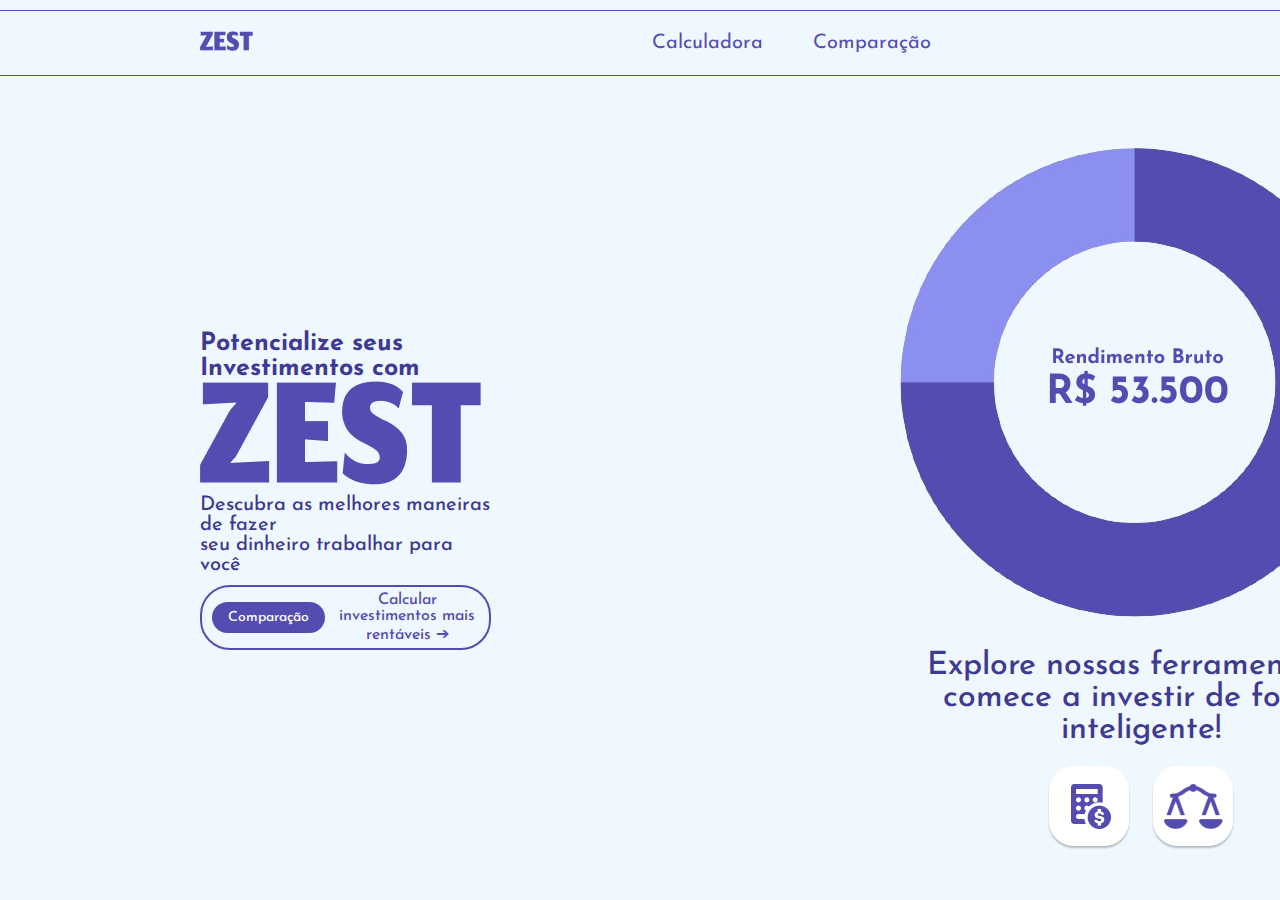
<file: index.html>
<!DOCTYPE html>
<html lang="pt-br">

<head>
    <meta charset="UTF-8">
    <meta name="viewport" content="width=device-width, initial-scale=1.0">
    <link rel="stylesheet" href="style.css">
    <link rel="shortcut icon" href="/img/shortcut-icon-zest.png" type="image/x-icon">
    <!--Fonte-->
    <link rel="preconnect" href="https://fonts.googleapis.com">
    <link rel="preconnect" href="https://fonts.gstatic.com" crossorigin>
    <link href="https://fonts.googleapis.com/css2?family=Josefin+Sans:ital,wght@0,100..700;1,100..700&display=swap"
        rel="stylesheet">
    <link rel="preconnect" href="https://fonts.googleapis.com">
    <link rel="preconnect" href="https://fonts.gstatic.com" crossorigin>
    <link href="https://fonts.googleapis.com/css2?family=Jomhuria&display=swap" rel="stylesheet">

    <title>Zest - Investimento inteligente</title>
</head>

<body>

    <header>
        <div class="container-header">
            <a href="#"><img src="/img/Logo-Zest.png" alt="Logo do Site" class="logo"></a>
            <nav>
                <ul class="menu">
                    <li><a href="/calculadora.html">Calculadora</a></li>
                    <li><a href="/comparacao.html">Comparação</a></li>
                </ul>
            </nav>
        </div>
    </header>

    <section class="home">

        <div class="info">
            <div class="container-info">
                <h1 class="sub">Potencialize seus <br> Investimentos com</h1>
                <img src="/img/Zest.png" alt="#" class="zest">
                <h1 class="leg">Descubra as melhores maneiras de fazer <br> seu dinheiro trabalhar para você</h1>
                <a href="/comparacao.html">
                    <div class="button-base">
                        <button class="button-comparacao">Comparação</button>
                        <span>Calcular investimentos mais rentáveis ➔</span>
                    </div>
                </a>
            </div>
            <div class="img-main">
                <img src="/img/Rendimento Bruto.png" alt="Investimento Bruto">
                <h1 class="Titulo-Botoes">Explore nossas ferramentas e comece a investir de forma inteligente!</h1>
                <div class="container-left">
                    <a href="/calculadora.html"><img src="/img/Calculadora.png" alt="Calculadora"></a>
                    <a href="/comparacao.html"><img src="/img/Comparacao.png" alt="Calculadora"></a>
                </div>
            </div>
        </div>
        </div>
    </section>


</body>

</html>
</file>
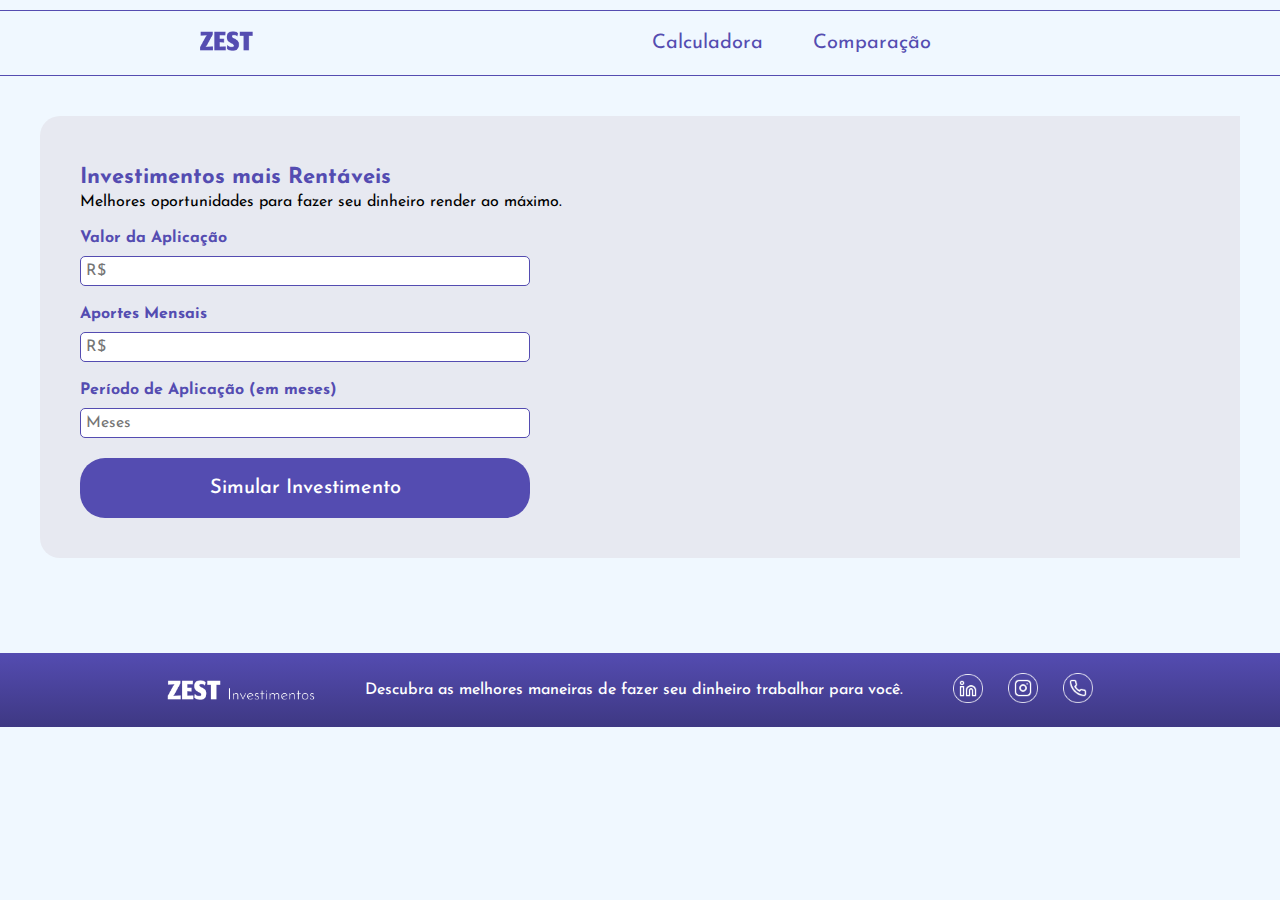
<file: comparacao.html>
<!DOCTYPE html>
<html lang="pt-br">

<head>
    <meta charset="UTF-8">
    <meta name="viewport" content="width=device-width, initial-scale=1.0">
    <link rel="stylesheet" href="style.css">
    <link rel="shortcut icon" href="/img/shortcut-icon-zest.png" type="image/x-icon">
    <!--Fonte-->
    <link rel="preconnect" href="https://fonts.googleapis.com">
    <link rel="preconnect" href="https://fonts.gstatic.com" crossorigin>
    <link href="https://fonts.googleapis.com/css2?family=Josefin+Sans:ital,wght@0,100..700;1,100..700&display=swap"
        rel="stylesheet">
    <link rel="preconnect" href="https://fonts.googleapis.com">
    <link rel="preconnect" href="https://fonts.gstatic.com" crossorigin>
    <link href="https://fonts.googleapis.com/css2?family=Jomhuria&display=swap" rel="stylesheet">
    <title>Comparação de Investimentos</title>
</head>

<body>

    <!--Header Único-->
    <header>
        <div class="container-header">
            <a href="/index.html"><img src="/img/Logo-Zest.png" alt="Logo do Site" class="logo"></a>
            <nav>
                <ul class="menu">
                    <li><a href="/calculadora.html">Calculadora</a></li>
                    <li><a href="/comparacao.html">Comparação</a></li>
                </ul>
            </nav>
        </div>
    </header>

    <section class="mais-rentaveis">

        <div class="container-comparacao">
            <!-- Lado Esquerdo -->
            <div class="left-side">
                <h2>Investimentos mais Rentáveis</h2>
                <p>Melhores oportunidades para fazer seu dinheiro render ao máximo.</p>
                <div class="input-wrapper">
                    <h3>Valor da Aplicação</h3>
                    <input type="text" id="valorAplicacao" placeholder="R$" oninput="formatCurrency(this)" />
                </div>
                <div class="input-wrapper">
                    <h3>Aportes Mensais</h3>
                    <input type="text" id="aportesMensais" placeholder="R$" oninput="formatCurrency(this)" />
                </div>
                <div class="input-wrapper">
                    <h3>Período de Aplicação (em meses)</h3>
                    <input type="text" id="periodoAplicacao" placeholder="Meses" oninput="onlyNumeric(this)" />
                </div>
                <div class="containerbotaocomparacao">
                    <button class="botao-roxo1" onclick="simularInvestimento()">Simular Investimento</button>
                </div>
            </div>
            <!-- Lado Direito -->
            <div class="right-side resultado-oculto">
                <div class="resultado-investimento">
                    <div class="container-resultados">
                        <p>Total Investido:</p>
                        <span id="totalInvestido"></span>
                    </div>
                    <h3>Opções mais rentáveis</h3>
                    <div class="container-resultados">
                        <p>Valor líquido de rentabilidade</p>
                        <span id="valorResgate"></span>
                    </div>

                    <div class="grafico-investimentos resultado-oculto" id="investimentosContainer">
                        <div class="investimento" id="investimento1"></div>
                        <div class="investimento" id="investimento2"></div>
                        <div class="investimento" id="investimento3"></div>
                        <div class="investimento" id="investimento4"></div>
                        <div class="investimento" id="investimento5"></div>
                        <div class="investimento" id="investimento6"></div>
                        <div class="investimento" id="investimento7"></div>
                        <div class="investimento" id="investimento8"></div>

                    </div>
                </div>
            </div>
        </div>

    </section>

    <footer class="footer2">
        <div class="container-footer">
            <img src="/img/ZestBranco.png" alt="Logo" class="logo">
            <p>Descubra as melhores maneiras de fazer seu dinheiro trabalhar para você.</p>
            <div class="social-icons">
                <a href="#"><img src="/img/Linkedin-Icon.png" alt="Ícone 1"></a>
                <a href="#"><img src="/img/Insta-Icon.png" alt="Ícone 2"></a>
                <a href="#"><img src="/img/Contato-icon.png" alt="Ícone 3"></a>
            </div>
        </div>
    </footer>

    <script src="/compracao.js"></script>
</body>

</html>
</file>
<file: style.css>
/* reset */
* {
    margin: 0;
    padding: 0;
    font-family: "Josefin Sans", sans-serif;
    font-weight: 500;
    font-style: normal;

}

html {
    font-size: 1px;
}

body {
    background-color: aliceblue;
    font-size: 16px;
}


strong {
    font-weight: bold;
}

/* Header */

header {
    padding: 20rem 0;
    border-top: 1rem solid #554DB1;
    border-bottom: 1rem solid #554DB1;
    margin-top: 10rem;
}

.container-header {
    display: flex;
    align-items: center;
    max-width: 1200rem;
    margin-left: 200rem;
}

.logo {
    height: 20rem;
}

nav {
    flex-grow: 1;
    margin-left: 50rem;
}

.menu {
    list-style: none;
    display: flex;
    gap: 20rem;
    margin: 0;
    padding: 0;
    justify-content: center;
}

.menu li {
    position: relative;
}

.menu a {
    text-decoration: none;
    color: #554DB1;
    padding: 10rem 15rem;
    font-weight: 400;
    font-size: 20px;
}

.menu a:hover {
    color: #09053A;
}



/* Section Home */

.container-info {
    display: flex;
    flex-direction: column;
    align-items: flex-start;
}

.info {
    display: flex;
    align-items: center;
    margin-top: 50px;
    margin-left: 200px;
}

.sub {
    font-weight: bold;
    font-size: 25px;
    color: #3e3a93;
}

.zest {
    margin: 0 10px 10px 0;
}

.leg {
    font-weight: 500;
    font-size: 20px;
    color: #3e3a93;
    margin-bottom: 10px;
}

a {
    text-decoration: none;
}



/* Botão */
.button-base {
    display: flex;
    align-items: center;
    border: 2px solid #544CB1;
    border-radius: 30px;
    padding: 5px 10px;
    background-color: transparent;
    color: #544CB1;
    font-size: 16px;
    cursor: pointer;
    text-align: center;
    transition: background-color 0.3s;
}

.button-base:hover {
    background-color: #5555551a;
}


.button-comparacao {
    background-color: #544CB1;
    color: white;
    border: none;
    border-radius: 30px;
    padding: 8px 16px;
    margin-right: 10px;
    font-size: 14px;
    cursor: pointer;
    transition: background-color 0.3s;
}

.button-comparacao:hover {
    background-color: #4539a1;
}

.button-base span {
    display: flex;
    align-items: center;
}

.img-main {
    margin-left: 400rem;
}

.container-left {
    margin-top: 20px;
    display: flex;
    justify-content: center;
    gap: 20px;
}

.Titulo-Botoes {
    max-width: 500px;
    color: #3e3a93;
    text-align: center;
    margin-top: 20px;
}



/* Media Queries */

/* Estilos para dispositivos com largura de tela até 600px (Mobile) */
@media screen and (max-width: 600px) {
    .container-header {
        margin-left: 2rem;
    }

    .info {
        flex-direction: column;
        align-items: center;
        margin-left: 2rem;
        gap: 2rem;
    }

    .Titulo-Botoes {
        max-width: none;
        text-align: center;
    }
}

/* Estilos para dispositivos com largura de tela entre 601px e 900px (Tablet) */
@media screen and (min-width: 601px) and (max-width: 900px) {
    .container-header {
        margin-left: 5rem;
    }

    .info {
        margin-left: 5rem;
    }
}

/* CSS para biblioteca Toastr de alertas */

/* Personalizar a cor e o tamanho da caixinha do alerta de sucesso */
/* .toast-success {
    background-color: #28a745;
    color: #fff;
    font-size: 16px;
    padding: 20px;
    border-radius: 10px;
} */

/* Personalizar a cor e o tamanho da caixinha do alerta de erro */
/* .toast-error {
    background-color: #3e3883;
    color: #fff;
    font-size: 16px;
    padding: 20px;
    border-radius: 10px;
} */

/* Personalizar a cor e o tamanho da caixinha do alerta de informação */
/* .toast-info {
    background-color: #17a2b8;
    color: #fff;
    font-size: 16px;
    padding: 20px;
    border-radius: 10px;
} */

/* Personalizar a cor e o tamanho da caixinha do alerta de aviso */
/* .toast-warning {
    background-color: #ffc107;
    color: #000;
    font-size: 16px;
    padding: 20px;
    border-radius: 10px;
} */

/* Personalizar a barra de progresso */
/* .toast-progress {
    background-color: #fff; Branco
} */


/* Calculadoras */

.container-calculadora {
    max-width: 1200px;
    margin: 0 auto;
    padding: 30px;
}

.calculadora2 {
    margin-bottom: 50px;
}

.calculator {
    display: flex;
}

.left-side,
.right-side {
    flex: 1;
    padding: 40px;
    background-color: #E7E9F1;
    border-radius: 20px 0px 0px 20px;
}

.left-side p {
    margin-bottom: 20px;
    margin-top: 5px;
    font-size: 16px;
    color: #000;
    font-weight: 400;
}

.left-side h2 {
    margin-top: 10px;
    font-size: 22px;
    color: #544CB1;
    font-weight: bolder;
}

#investmentInput,
#compostoInvestmentInput,
#periodInput,
#compostoPeriodInput,
.compostoMonthlyInput,
#valorAplicacao,
#aportesMensais,
#periodoAplicacao {
    border-radius: 5px;
    border: 1px solid #544CB1;
    padding: 5px;
    font-size: 16px;
    font-weight: 400;
    background-color: #fff;
    color: #000;
    outline: none;
    width: 438px;
    height: 18px;
}

#bankSelect,
#compostoBankSelect {
    background-color: #fff;
    border-radius: 5px;
    border: 1px solid #544CB1;
    padding: 5px;
    font-size: 16px;
    font-weight: 400;
    outline: none;
    width: 450px;
    height: 30px;
}

#investmentInput:focus,
#compostoInvestmentInput:focus {
    background-color: #ffffff;
}

.left-side h3 {
    font-size: 16px;
    font-weight: 700;
    color: #544CB1;
    margin-top: 15px;
    margin-bottom: 5px;
}

#investmentOptions,
#compostoInvestmentOptions {
    margin-top: 5px;
    margin-bottom: 20px;
}

.right-side {
    flex: 1;
    padding: 20px;
    background-color: #E7E9F1;
    border-radius: 0px 20px 20px 0px;
}

.left-side input,
.right-side input,
.compostoMonthlyInput {
    margin-bottom: 10px;
}

.left-side h3,
.right-side h3,
.txt-calculadora1 label,
#compostoMonthlyInputsContainer label {
    margin-bottom: 10px;
    margin-top: 10px;
    color: #544CB1 !important;
    font-weight: bold;
}

#resultBox,
#compostoResultBox {
    background-color: #ffffff;
    padding: 20px;
    border-radius: 20px;
    width: 450px;
    height: 390px;
    margin-top: 30px;
}

.resultado-investimento {
    background-color: #ffffff;
    padding: 20px;
    border-radius: 20px;
    width: 500px;
    height: 450px;
    margin-top: 30px;
}

.container-result {
    padding: 20px;
}


#resultBox p,
#compostoResultBox p {
    font-weight: 300;
    font-size: 20px;
    margin-bottom: 10px;
}

.input-container {
    display: flex;
    align-items: center;
    position: relative;
    width: 438px;
}

.currency-prefix {
    position: absolute;
    left: 10px;
    font-size: 16px;
    color: #544CB1;
    font-weight: 400;
    margin-right: 5px;
}

.currency-input {
    padding-left: 30px;
    width: 100%;
    border-radius: 5px;
    border: 1px solid #544CB1;
    font-size: 16px;
    font-weight: 400;
    background-color: #fff;
    color: #000;
    outline: none;
}


.botao-container {
    margin-top: 10px;
}

.botao-roxo1,
.botao-roxo2,
.simular-investimento {
    background-color: #544CB1;
    color: white;
    padding: 10px 20px;
    border: none;
    border-radius: 25px;
    cursor: pointer;
    height: 60px;
    width: 450px;
    font-size: 20px;
}

.botao-roxo1:hover,
.botao-roxo2:hover,
.simular-investimento:hover {
    background-color: #4a429b;
}

.titulo-calculadora {
    color: #544CB1;
    font-weight: bold;
}

.txt-calculadora1 {
    display: flex;
    align-items: center;
    flex-direction: column;
}

.txt-calculadora1 p {
    color: #544CB1;
    font-weight: 600;
    margin-top: 20px;
}

#compostoPeriodResult span {
    color: #000;
}

#compostoTotalInvested span {
    font-weight: 300;
}



/* Comparação */

.mais-rentaveis {
    margin-top: 40px;
    margin-bottom: 95px;
}



.comparacao {
    background-color: #E7E9F1;
    padding: 50px 0;
}

.container-comparacao {
    display: flex;
    justify-content: space-between;
    max-width: 1200px;
    margin: 0 auto;
}

.lado-esquerdo {
    flex: 1;
    padding: 20px;
    background-color: #FFF;
    border-radius: 10px;
    box-shadow: 0px 0px 10px rgba(0, 0, 0, 0.1);
}

.lado-direito {
    flex: 1;
    padding: 20px;
    background-color: #FFF;
    border-radius: 10px;
    box-shadow: 0px 0px 10px rgba(0, 0, 0, 0.1);
}

.containerbotaocomparacao {
    margin-top: 10px;
}

.input-wrapper h3 {
    color: #544CB1;
}

input[type="text"] {
    border: 1px solid #544CB1;
    border-radius: 5px;
    font-size: 16px;
}

.simular-investimento {
    background-color: #544CB1;
    color: #FFF;
    padding: 10px 20px;
    border: none;
    border-radius: 5px;
    cursor: pointer;
    font-size: 16px;
}

.resultado-investimento {
    margin-top: 20px;
    padding: 35px;
}

.resultado-investimento p {
    color: #544CB1;
}

.grafico-investimentos {
    margin-top: 20px;
    display: flex;
    flex-direction: column;
}

.investimento {
    margin-bottom: 10px;
    border-radius: 5px;
    background-color: #544CB1;
    color: #FFF;
    padding: 10px;
    display: flex;
    justify-content: flex-start;
    align-items: center;
    font-size: 16px;
}

.resultado-oculto {
    display: none;
}

.resultado-investimento p {
    color: #000;
    font-weight: 300;
}

.container-resultados {
    display: flex;
    align-items: center;
    gap: 10px;
}

#totalInvestido {
    color: #544CB1;
    font-size: 16px;
}

#valorResgate {
    display: none;
}

.resultado-investimento h3 {
    font-weight: 700;
    font-size: 30px;
    margin-bottom: 10px;
    margin-top: 10px;
}


/* Footer */

footer {
    bottom: 0;
    left: 0;
    background: linear-gradient(to bottom, #544cb1, #3e3883);
    color: #ffffff;
    padding: 20px;
}

.container-footer {
    display: flex;
    align-items: center;
    justify-content: center;
}

.container-footer p {
    margin-left: 50px;
}


.social-icons {
    margin-left: 50px
}

.social-icons a {
    margin-right: 20px;
}

.social-icons img {
    width: 30px;
}
</file>
